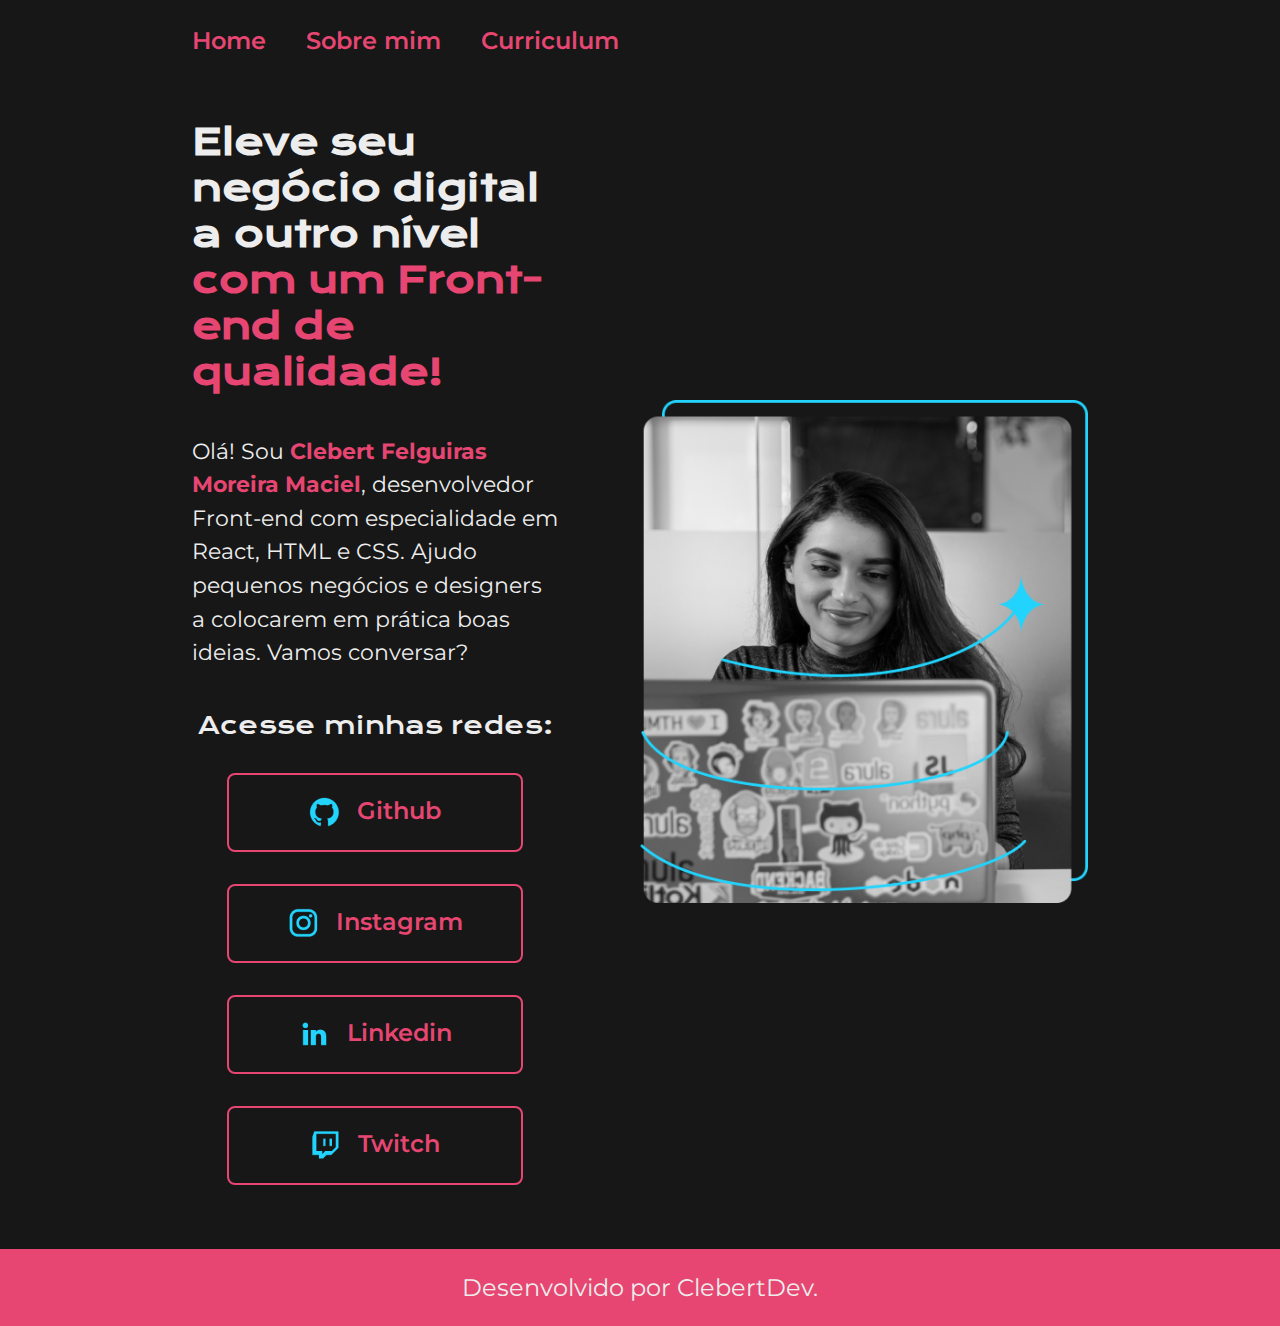
<file: index.html>
<!DOCTYPE html>
<html lang="pt-br">
<head>
    <meta charset="UTF-8">
    <meta http-equiv="X-UA-Compatible" content="IE=edge">
    <meta name="viewport" content="width=device-width, initial-scale=1.0">
    <title>Portifolio</title>
    <link rel="Stylesheet" href="./styles/style.css">
</head>
<body>
    <header class="cabecalho">
        <nav class="cabecalho__menu">
            <a class="cabecalho__menu__link" href="index.html">Home</a>
            <a class="cabecalho__menu__link" href="about.html">Sobre mim</a>
            <a class="cabecalho__menu__link" href="curriculo.html">Curriculum</a>
        </nav>
    </header>
    <main class="apresentacao">
        <section class="apresentacao__conteudo">
            <h1 class="apresentacao__conteudo__titulo">Eleve seu negócio digital a outro nível<strong class="titulo-destaque"> com 
                um Front-end de qualidade!</strong></h1>
            <p class="apresentacao__conteudo__texto">Olá! Sou <strong class="titulo-destaque">Clebert Felguiras Moreira Maciel</strong>, desenvolvedor Front-end com especialidade em React, HTML e CSS. Ajudo pequenos negócios 
                e designers a colocarem em prática boas ideias. Vamos conversar?</p>
        <div class="apresentacao__links">
            <h2 class="apresentação__links__subtitulo">Acesse minhas redes:</h2>
            <a class="apresentacao__links__navegacao" href="https://github.com/clebertdev">
                <img src="./assets/github.png">
                Github
            </a>
            <a class="apresentacao__links__navegacao" href="https://www.instagram.com/clebertbsb/">
                <img src="./assets/instagram.png">
                Instagram
            </a>
            <a class="apresentacao__links__navegacao" href="https://linkedin.com/in/clebertfelgueiras/">
                <img src="./assets/linkedin.png">
                Linkedin               
            </a>
            <a class="apresentacao__links__navegacao" href="https://twitch.tv/clebertbsb/">
                <img src="./assets/twitch.png">
                Twitch
            </a>
            
        </div>
        </section>
        <img class="apresentacao__imagem" src="./assets/imagem portifolio.png" alt="Foto da Joana Santos Programando">
        
    </main>
    <footer class="rodape">
        <p>Desenvolvido por ClebertDev.</p>
    </footer>
</body>
</html>
</file>
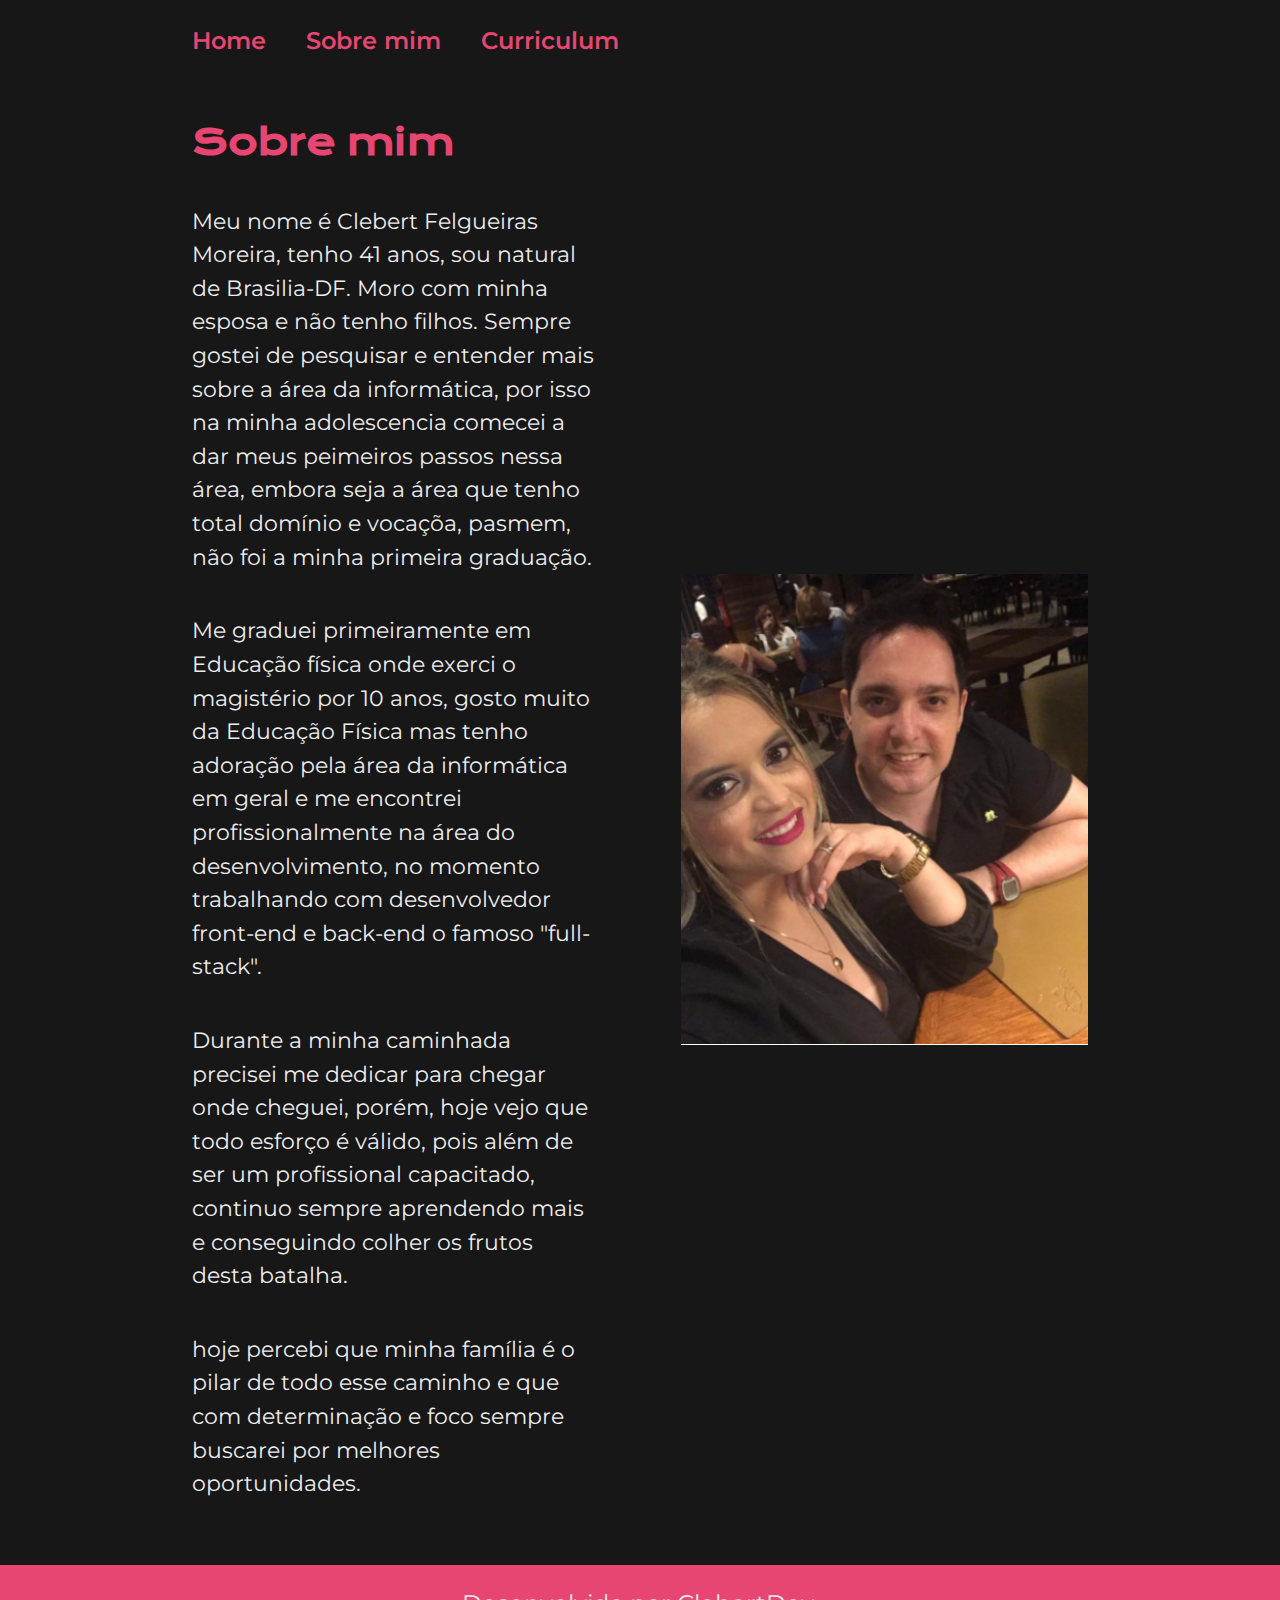
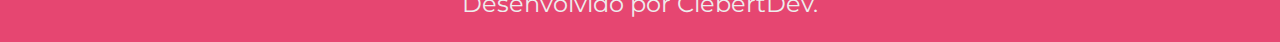
<file: about.html>
<!DOCTYPE html>
<html lang="pr-br">
<head>
    <meta charset="UTF-8">
    <meta http-equiv="X-UA-Compatible" content="IE=edge">
    <meta name="viewport" content="width=device-width, initial-scale=1.0">
    <title>Sobre mim</title>
    <link rel="stylesheet" href="./styles/style.css">
</head>
<body>
    <header class="cabecalho">
        <nav class="cabecalho__menu">
            <a class="cabecalho__menu__link" href="index.html">Home</a>
            <a class="cabecalho__menu__link" href="about.html">Sobre mim</a>
            <a class="cabecalho__menu__link" href="curriculo.html">Curriculum</a>
        </nav>
    </header>

    <main class="apresentacao">        
            <section class="apresentacao__conteudo">
                <h1 class="apresentacao__conteudo__titulo"><strong class="titulo-destaque"> Sobre mim</strong></h1>                
                   <p class=apresentacao__conteudo__texto>
                    Meu nome é Clebert Felgueiras Moreira, tenho 41 anos, sou natural de Brasilia-DF. Moro com minha esposa e não 
                    tenho filhos. Sempre gostei de pesquisar e entender mais sobre a área da informática,
                     por isso na minha adolescencia comecei a dar meus peimeiros passos nessa área, 
                     embora seja a área que tenho total domínio e vocaçõa, pasmem, não foi a minha 
                     primeira graduação.</p>    
                    <p class=apresentacao__conteudo__texto>
                    Me graduei primeiramente em Educação física onde exerci o magistério por 10 anos, gosto 
                    muito da Educação Física mas tenho adoração pela área da informática em geral e me encontrei 
                    profissionalmente na área do desenvolvimento, no momento trabalhando com desenvolvedor 
                    front-end e back-end o famoso "full-stack". </p>
                    <p class=apresentacao__conteudo__texto>
                    Durante a minha caminhada precisei me dedicar para chegar onde cheguei, porém, hoje vejo que 
                    todo esforço é válido, pois além de ser um profissional capacitado, continuo sempre aprendendo 
                    mais e conseguindo colher os frutos desta batalha.</p>
                    <p class=apresentacao__conteudo__texto>
                    hoje percebi que minha família é o pilar de todo esse caminho e que com determinação e foco 
                    sempre buscarei por melhores oportunidades.</p>
            </section>
            <img class="apresentacao__imagem" src="./assets/clebertt.png" alt="Foto de clebert e a esposa">

    </main>

    <footer class="rodape">
        <p>Desenvolvido por ClebertDev.</p>
    </footer>
    
</body>
</html>
</file>
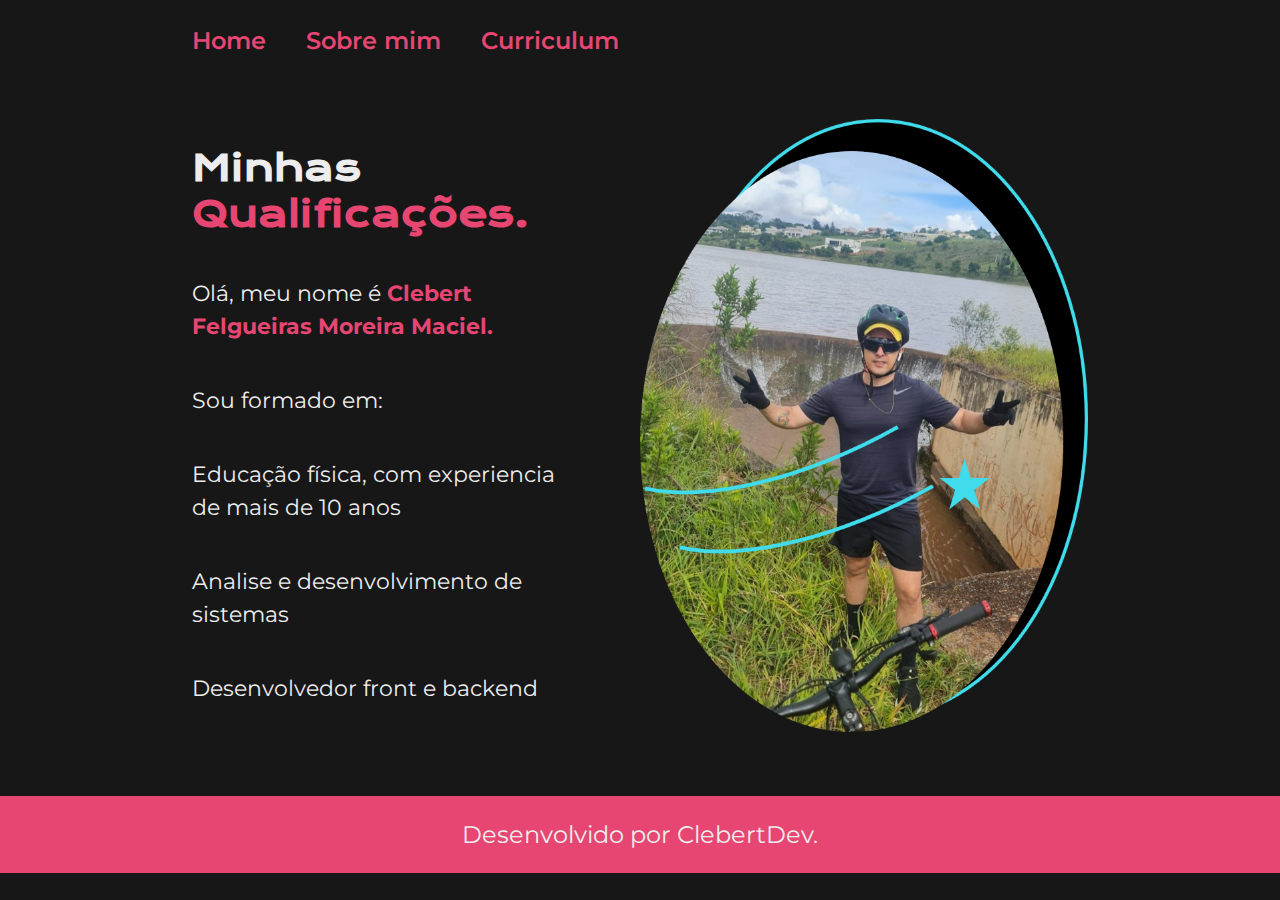
<file: curriculo.html>
<!DOCTYPE html>
<html lang="pt-br">
<head>
    <meta charset="UTF-8">
    <meta http-equiv="X-UA-Compatible" content="IE=edge">
    <meta name="viewport" content="width=device-width, initial-scale=1.0">
    <title>Meu curriculum</title>
    <link rel="Stylesheet" href="./styles/style.css">
</head>
<body>
    <header class="cabecalho">
        <nav class="cabecalho__menu">
            <a class="cabecalho__menu__link" href="index.html">Home</a>
            <a class="cabecalho__menu__link" href="about.html">Sobre mim</a>
            <a class="cabecalho__menu__link" href="curriculo.html">Curriculum</a>
        </nav>
    </header>

    <main class="apresentacao">
        <section class="apresentacao__conteudo">
            <h1 class="apresentacao__conteudo__titulo">Minhas<strong class="titulo-destaque"> Qualificações.</strong></h1>
            <p class="apresentacao__conteudo__texto">Olá, meu nome é <strong class="titulo-destaque">Clebert Felgueiras Moreira Maciel.</strong>
            <p class="apresentacao__conteudo__texto">Sou formado em:</p>
            <p class="apresentacao__conteudo__texto">Educação física, com experiencia de mais de 10 anos</p>   
            <p class="apresentacao__conteudo__texto">Analise e desenvolvimento de sistemas</p>
            <p class="apresentacao__conteudo__texto">Desenvolvedor front e backend</p>            
        
        </section>
        <img class="apresentacao__imagem" src="./assets/clebert4.png" alt="Foto do clebert">
    </main>

    <footer class="rodape">
        <p>Desenvolvido por ClebertDev.</p>
    </footer>
    
</body>
</html>
</file>
<file: styles/style.css>
@import url('https://fonts.googleapis.com/css2?family=Krona+One&family=Montserrat:wght@400;600&display=swap');

:root {
    --cor-primaria:#171717;
    --cor-secundaria:#EDEDED;
    --cor-terciaria: #e64671;
    --cor-botao: #444444;

    --fonte-primaria: 'Krona One', sans-serif;
    --fonte-secundaria:'Montserrat', sans-serif;
}


* {
    margin: 0;
    padding: 0;
}
body {
   /* height: 100vh;  Coloca 100% do tamanho da pagina*/
    box-sizing: border-box;
    background-color: var(--cor-primaria); /*Muda a cor*/
    color: var(--cor-secundaria);
}

.cabecalho {
    padding: 2% 0% 0% 15%;

}

.cabecalho__menu {
    display: flex;
    gap: 40px;
}

.cabecalho__menu__link {
    font-family: var(--fonte-secundaria);
    font-size: 1.5rem;
    font-weight: 600;
    color: var(--cor-terciaria);
    text-decoration: none;
}

.apresentacao {
    padding: 5% 15%;
    /* margin:10% 15%;  adiciona uma margem para centralizar os quadrados na tela */
    display: flex;
    align-items: center;   /* alinha os itens*/
    justify-content: space-between; 
    gap: 82px;
}

.apresentacao__conteudo {
    width: 50%;
    display: flex;  /* coloca os quadrados lado a lado */
    flex-direction: column;
    gap: 40px;   /* adiciona espaços iguais entre cada quadrado */
}

.apresentacao__conteudo__titulo {
    font-size: 2.25rem;   /*Tamanho da fonte*/
    font-family: var(--fonte-primaria);     /*Estilo da fonte, antes precisa importar*/

}

.titulo-destaque {
    color: var(--cor-terciaria);
}

.apresentacao__conteudo__texto {
    font-size: 1.4rem;    
    line-height: 1.5;
    font-family: var(--fonte-secundaria); 
    
}

.apresentacao__links {
    display: flex;
    flex-direction: column;
    justify-content: space-between;
    align-items: center;   /*Alinha os itens*/
    gap: 32px;
}

.apresentação__links__subtitulo {
    font-family: var(--fonte-primaria);
    font-weight: 400;    /*peso da fonte ou seja ela ficar mais forte ou mais fraca*/
    font-size: 1.5rem;
}

.apresentacao__links__navegacao {
    /* background-color: #3e6490; */
    display: flex;  /*alinha horizontalmente dentro do icone */
    justify-content: center;   /*justifica tudo no centro ou onde queira mudando o center*/
    gap: 16px;
    border: 2px solid var(--cor-terciaria);
    width: 80%;  
    text-align: center;
    border-radius: 8px;  /* Arredonta os icones dos botoes*/
    font-size: 1.5rem;
    font-weight: 600;
    padding: 21.5px 0;
    text-decoration: none;  /*Retira todos os estilos quem vem por padrão*/
    color:var(--cor-terciaria);  
    font-family: var(--fonte-secundaria);
}

.apresentacao__links__navegacao:hover { /*muda botão*/
    background-color: var(--cor-botao);
    padding: 25px 0 ;
}
.apresentacao__imagem {
    width: 50%;
}

.rodape {
    color: var(--cor-secundaria);
    background-color: var(--cor-terciaria);
    padding: 24px;/*serve para ajustar a distância do conteúdo com as bordas */
    text-align: center;
    font-family: var(--fonte-secundaria);
    font-size: 1.5rem;
    font-weight: 400;
}

@media (max-width: 800px) {     /*colocar para a tela mudar a disposição para se adaptar*/
    .cabecalho {
        padding: 10%;
    }
    .cabecalho__menu {
        justify-content: center; 
        gap: 15px;      
    }
    .cabecalho__menu__link {
        font-size: 18px;
        width: auto;
    }

    .apresentacao {
        flex-direction: column-reverse;  /* o colum coloca em coluna e collumn reverse coloca inverte a ordem imagem para cima*/
        padding: 5%;
    }
    .apresentacao__conteudo {
        width: 100%;  /* para usar toda a coluna quando estiver na versao celular*/
    }    
}
</file>
